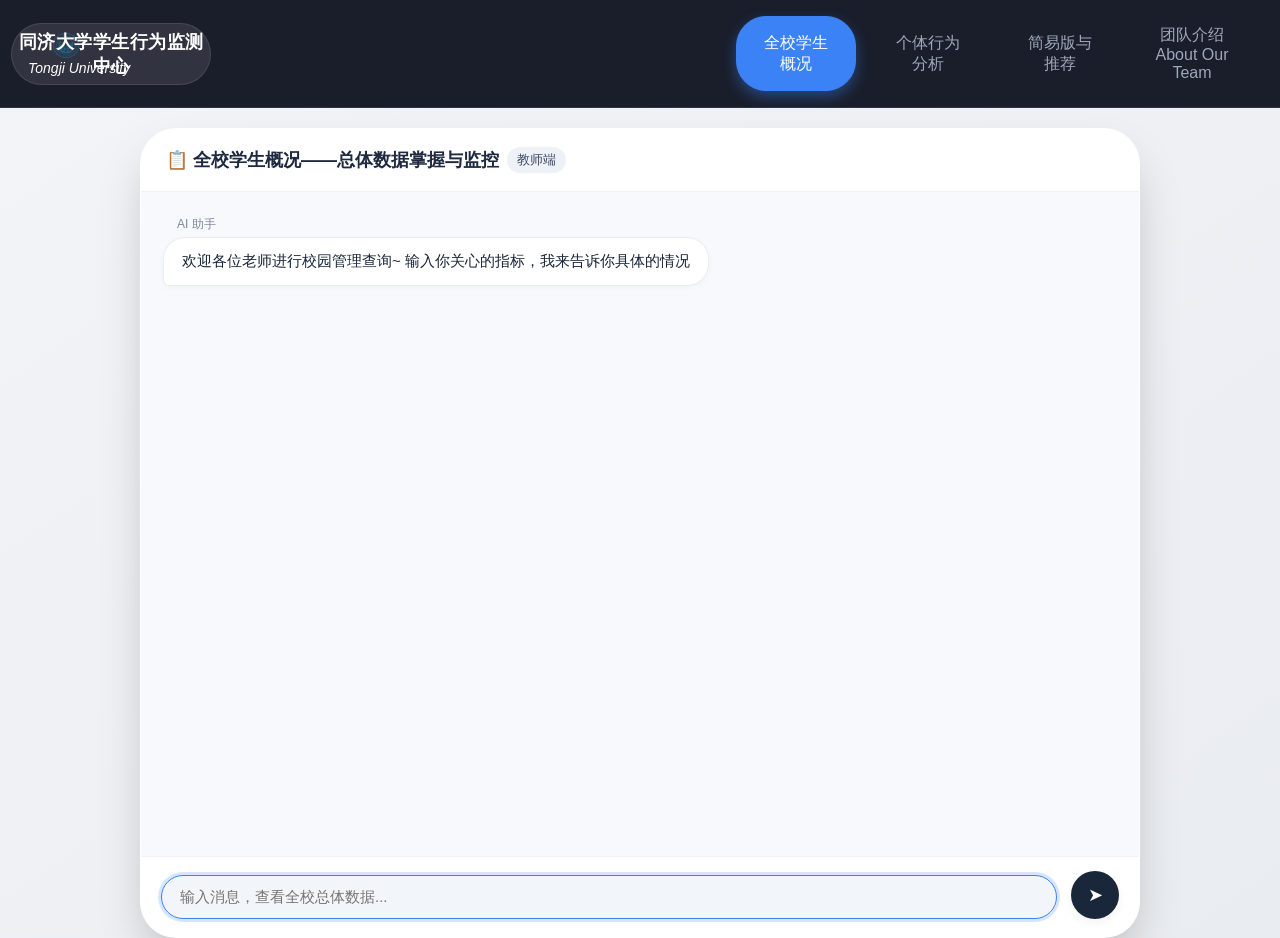
<file: index.html>
<!DOCTYPE html>
<html lang="en">
<head>
    <meta charset="UTF-8">
    <meta name="viewport" content="width=device-width, initial-scale=1.0">
    <title>同济大学行为检测与分析平台 ~ by 校园智能卡团队</title>
    <link rel="stylesheet" href="style.css">
</head>
<body>
    <header class="project-header">
        <div class="logo-area">
            <div class="logo-row"></div>
            <style>
                img{
                    max-width: 5%;
                    height: auto;
                    align-items: center;
                    position:relative;
                    left: 5%;
                }
            </style>
            <img src="img/tj.png" alt="logo">
            <span class="real-logo"> Tongji University </span>
        </div>
        <span class="logo-text">同济大学学生行为监测中心</span>
        <div class="nav-buttons">
            <button class="nav-btn active" data-panel="1">全校学生概况</button>
            <button class="nav-btn" data-panel="2">个体行为分析</button>
            <button class="nav-btn" data-panel="3">简易版与推荐</button>
            <button class="nav-btn" data-panel="4">团队介绍<br>About Our Team</button>
        </div>
    </header>
    <div class="app-container">
        <div class="panels-container">
            <!-- 面板 1 -->
            <div class="chat-panel active" id="panel1">
                <div class="panel-header"><h2>📋 全校学生概况——总体数据掌握与监控 <span>教师端</span></h2></div>
                <div class="chat-messages" id="messages1"></div>
                <div class="chat-footer">
                    <div class="input-wrapper"><textarea id="input1" placeholder="输入消息，查看全校总体数据..." rows="1"></textarea></div>
                    <button class="send-btn" id="sendBtn1" data-panel="1">➤</button>
                </div>
            </div>
            <!-- 面板 2 -->
            <div class="chat-panel" id="panel2">
                <div class="panel-header"><h2>🛠️ 个体行为分析——基于行为识别的全面评估 <span>学生端</span></h2></div>
                <div class="chat-messages" id="messages2"></div>
                <div class="chat-footer">
                    <div class="input-wrapper"><textarea id="input2" placeholder="输入消息，进行行为评估..." rows="1"></textarea></div>
                    <button class="send-btn" id="sendBtn2" data-panel="2">➤</button>
                </div>
            </div>
            <!-- 面板 3 -->
            <div class="chat-panel" id="panel3">
                <div class="panel-header"><h2>🔎 简易版与推荐——基础信息速查与就餐推荐 <span>推荐官</span></h2></div>
                <div class="panel-content split-layout">
                    <div class="left-chat">
                        <div class="chat-messages" id="messages3"></div>
                        <div class="chat-footer">
                            <div class="input-wrapper"><textarea id="input3" placeholder="输入消息，进行快速信息查询..." rows="1"></textarea></div>
                            <button class="send-btn" id="sendBtn3" data-panel="3">➤</button>
                        </div>
                    </div>
                    <div class="right-posts">
                        <div class="posts-header">📌 同济美食精选</div>
                        <div class="posts-scroll">
                            <div class="post-card"><img src="img/changfen1.jpg" alt="美食" class="post-image"><div class="post-content"><h4>同济食堂真的绝了！</h4><p>最近爱上了北苑二楼食堂，尤其是肠粉！<br>好好吃！而且这么大一份才12元！😋</p><span class="post-meta">❤️ 6  👍 3</span></div></div>
                            <div class="post-card"><img src="img/1afd92b9975ce2db4ef31bab8f01ec3f.jpg" alt="美食" class="post-image"><div class="post-content"><h4>同济我原谅你一秒</h4><p>哇难得迟到正常的，呆了三年一直只吃那三四样，其他一律都踩雷，感谢体测完不想吃外卖决定吃食堂的我</p><span class="post-meta">❤️ 65  👍 20</span></div></div>
                            <div class="post-card"><img src="img/07902ba608538e94f9b9fcfb7b00ea62.jpg" alt="美食" class="post-image"><div class="post-content"><h4>同济美食栏目|食堂又上新了什么</h4><p>定位余香食集，💰14r，敲黑板，锡纸鱼丸粉丝</p><span class="post-meta">❤️ 312  👍 78</span></div></div>
                            <div class="post-card"><img src="img/2d10258b1c39486004f3093dd089868f.jpg" alt="美食" class="post-image"><div class="post-content"><h4>如果你还不知道学苑三楼的教师餐厅...</h4><p>速速去尝试一下！学生可以在工作日的晚餐时间和周末时间去用餐</p><span class="post-meta">❤️ 156  👍 43</span></div></div>
                            <div class="post-card"><img src="img/0de7ae846e84cc5263f616a9b1724048.jpg" alt="美食" class="post-image"><div class="post-content"><h4>20r同济西苑的牛肉芝士辛拉面好好吃！</h4><p>虽然每次都要等待<br>但是看着一整片芝士融化在咕嘟咕嘟地汤里好幸福</p><span class="post-meta">❤️ 156  👍 43</span></div></div>
                            <div class="post-card"><img src="img/13e0069c63c4aeace0bca6fb672d88cf.jpg" alt="美食" class="post-image"><div class="post-content"><h4>我宣布西苑目前最好吃的是擂椒饭</h4><p>11.4 刚开业的时候十一点左右去西苑 人巨多<br>最后选了排队相对少的砂锅煲 排骨粉丝煲中规中矩吧 有点咸 排骨吃到后面有点腥 也没有配米饭
                                </p><span class="post-meta">❤ 156  👍 43</span></div></div>
                            <div class="post-card"><img src="img/515e684d3e28244994a239419baa7088.jpg" alt="美食" class="post-image"><div class="post-content"><h4>开学第二天吃什么</h4><p>北苑二楼云南米线窗口</p><span class="post-meta">❤️ 156  👍 43</span></div></div>
                        </div>
                    </div>
                </div>
            </div>
        </div>
        <div class="config-warning" id="configWarning">⚠️ 请先修改代码中的 <strong>API 令牌</strong> 和 <strong>工作流ID</strong>（搜索 REPLACE_ME）</div>
    </div>

    <script>
        // ================== 配置区域 ==================
        const COZE_API_TOKEN = 'pat_FzZU2IZr34kIy6tgX0yQDJZQptJOZKooiYakn1oYRjRx3SJK4ca6bTCGKsYEUOxW';
        const BOT_ID_1 = '7616778619796668456';
        const BOT_ID_2 = '7616659361280819234';
        const BOT_ID_3 = '7616772147448889344';
        const USER_ID = 'web_user_' + Math.random().toString(36).substring(2, 10);
        const COZE_API_BASE = 'https://api.coze.cn/v3/chat';

        let conversationIds = { 1: null, 2: null, 3: null };
        const loadingState = { 1: false, 2: false, 3: false };

        if (COZE_API_TOKEN.includes('REPLACE_ME') || BOT_ID_1.includes('REPLACE_ME')) {
            document.getElementById('configWarning').style.display = 'block';
        } else {
            document.getElementById('configWarning').style.display = 'none';
        }

        function autoResize(textarea) {
            textarea.style.height = 'auto';
            textarea.style.height = Math.min(textarea.scrollHeight, 120) + 'px';
        }
        document.querySelectorAll('textarea').forEach(ta => {
            ta.addEventListener('input', function() { autoResize(this); });
        });

        // 面板切换
        const navBtns = document.querySelectorAll('.nav-btn');
        const panels = document.querySelectorAll('.chat-panel');
        function switchPanel(panelId) {
            panels.forEach(p => p.classList.remove('active'));
            const targetPanel = document.getElementById(`panel${panelId}`);
            if (targetPanel) targetPanel.classList.add('active');
            navBtns.forEach(btn => btn.classList.remove('active'));
            const activeBtn = document.querySelector(`.nav-btn[data-panel="${panelId}"]`);
            if (activeBtn) activeBtn.classList.add('active');
            const appContainer = document.querySelector('.app-container');
            const body = document.body;
            if (panelId === '3') {
                body.classList.add('panel3-active');
                appContainer.classList.add('panel3-fullscreen');
            } else {
                body.classList.remove('panel3-active');
                appContainer.classList.remove('panel3-fullscreen');
            }
        }
        navBtns.forEach(btn => {
            btn.addEventListener('click', (e) => switchPanel(e.target.getAttribute('data-panel')));
        });

        // 添加用户消息
        function addUserMessage(panelId, text) {
            const messagesDiv = document.getElementById(`messages${panelId}`);
            const row = document.createElement('div'); row.className = 'message-row user';
            const wrapper = document.createElement('div'); wrapper.className = 'message-bubble-wrapper';
            const bubble = document.createElement('div'); bubble.className = 'message-bubble'; bubble.textContent = text;
            wrapper.appendChild(bubble); row.appendChild(wrapper); messagesDiv.appendChild(row);
            messagesDiv.scrollTop = messagesDiv.scrollHeight;
        }

        function createBotMessage(panelId) {
            const messagesDiv = document.getElementById(`messages${panelId}`);
            const row = document.createElement('div'); row.className = 'message-row bot';
            const wrapper = document.createElement('div'); wrapper.className = 'message-bubble-wrapper';
            const label = document.createElement('span'); label.className = 'sender-label'; label.textContent = 'AI 助手';
            wrapper.appendChild(label);
            const bubble = document.createElement('div'); bubble.className = 'message-bubble'; bubble.textContent = '';
            wrapper.appendChild(bubble);
            row.appendChild(wrapper); messagesDiv.appendChild(row);
            messagesDiv.scrollTop = messagesDiv.scrollHeight;
            return bubble;
        }

        // ================== 最终修复版（增加 type 过滤）==================
        async function callCozeBotStream(panelId, userQuery, botBubble) {
            const botIdMap = { 1: BOT_ID_1, 2: BOT_ID_2, 3: BOT_ID_3 };
            const bot_id = String(botIdMap[panelId]);

            const requestBody = {
                bot_id: bot_id,
                user_id: USER_ID,
                stream: true,
                auto_save_history: true,
                additional_messages: [{ role: 'user', content: userQuery, content_type: 'text' }]
            };
            if (conversationIds[panelId]) requestBody.conversation_id = conversationIds[panelId];

            console.log(`[面板${panelId}] 发送请求:`, requestBody);

            try {
                const response = await fetch(COZE_API_BASE, {
                    method: 'POST',
                    headers: {
                        'Content-Type': 'application/json',
                        'Authorization': `Bearer ${COZE_API_TOKEN}`
                    },
                    body: JSON.stringify(requestBody)
                });

                console.log(`[面板${panelId}] 响应状态:`, response.status);
                if (!response.ok) {
                    const errText = await response.text();
                    throw new Error(`HTTP ${response.status}: ${errText.substring(0,100)}`);
                }

                const reader = response.body.getReader();
                const decoder = new TextDecoder();
                let accumulatedContent = '';
                let buffer = ''; // 用于处理跨块的行
                let currentEvent = null; // 保存当前事件类型

                console.log(`[面板${panelId}] 开始读取流...`);

                while (true) {
                    const { done, value } = await reader.read();
                    if (done) {
                        console.log(`[面板${panelId}] 流结束 (done)`);
                        break;
                    }

                    const chunk = decoder.decode(value, { stream: true });
                    console.log(`[面板${panelId}] 收到原始块 (长度 ${chunk.length}):`, chunk);

                    buffer += chunk;
                    const lines = buffer.split('\n');
                    buffer = lines.pop() || ''; // 最后可能是不完整的行

                    for (let line of lines) {
                        line = line.trim();
                        if (line === '') continue;
                        console.log(`[面板${panelId}] 处理后行:`, line);

                        if (line.startsWith('event:')) {
                            currentEvent = line.slice(6).trim();
                            console.log(`[面板${panelId}] 事件:`, currentEvent);
                        } else if (line.startsWith('data:')) {
                            const dataStr = line.slice(5).trim();
                            console.log(`[面板${panelId}] data 原始字符串:`, dataStr);
                            if (dataStr === '"[DONE]"' || dataStr === '[DONE]') {
                                console.log(`[面板${panelId}] 收到 [DONE] 信号`);
                                continue;
                            }
                            try {
                                const data = JSON.parse(dataStr);
                                console.log(`[面板${panelId}] 解析后的 data:`, data);

                                if (data.conversation_id) {
                                    conversationIds[panelId] = data.conversation_id;
                                    console.log(`[面板${panelId}] 更新 conversation_id:`, data.conversation_id);
                                }

                                // 使用之前记录的事件类型
                                const eventType = currentEvent;
                                console.log(`[面板${panelId}] 当前事件类型:`, eventType);

                                // 对于消息事件，只处理 type 为 'answer' 的（用户可读的回复）
                                if (eventType === 'conversation.message.delta' || eventType === 'conversation.message.completed') {
                                    // 检查消息类型是否为 answer
                                    if (data.type !== 'answer') {
                                        console.log(`[面板${panelId}] 忽略非 answer 消息:`, data.type);
                                        continue;
                                    }
                                }

                                switch (eventType) {
                                    case 'conversation.message.delta':
                                        const delta = data.content || data.message_item?.content || '';
                                        console.log(`[面板${panelId}] delta 内容:`, delta);
                                        if (delta) {
                                            accumulatedContent += delta;
                                            botBubble.textContent = accumulatedContent;
                                            console.log(`[面板${panelId}] 当前累积内容:`, accumulatedContent);
                                            document.getElementById(`messages${panelId}`).scrollTop = 
                                                document.getElementById(`messages${panelId}`).scrollHeight;
                                        }
                                        break;
                                    case 'conversation.message.completed':
                                        const final = data.content || data.message_item?.content || '';
                                        console.log(`[面板${panelId}] 最终消息内容:`, final);
                                        if (final && final !== accumulatedContent) {
                                            accumulatedContent = final;
                                            botBubble.textContent = final;
                                        }
                                        break;
                                    case 'conversation.chat.completed':
                                        console.log(`[面板${panelId}] 对话完成, usage:`, data.run_record_item?.usage);
                                        break;
                                    case 'conversation.error':
                                        console.error(`[面板${panelId}] 错误事件:`, data.error);
                                        throw new Error(data.error || '未知错误');
                                    case 'conversation.stream.done':
                                        console.log(`[面板${panelId}] 流完成信号`);
                                        break;
                                    default:
                                        console.log(`[面板${panelId}] 未处理的事件:`, eventType);
                                }
                            } catch (e) {
                                console.error(`[面板${panelId}] JSON 解析失败:`, e, '原始 data:', dataStr);
                            }
                        } else {
                            console.log(`[面板${panelId}] 未知行格式:`, line);
                        }
                    }
                }

                if (accumulatedContent === '') {
                    console.warn(`[面板${panelId}] 警告: 最终累积内容为空`);
                }

            } catch (error) {
                console.error(`[面板${panelId}] 请求异常:`, error);
                botBubble.classList.add('error-bubble');
                botBubble.textContent = `请求失败: ${error.message}`;
            }
        }

        async function handleSend(panelId) {
            const input = document.getElementById(`input${panelId}`);
            const query = input.value.trim();
            if (!query || loadingState[panelId]) return;

            input.value = '';
            autoResize(input);
            addUserMessage(panelId, query);

            const botBubble = createBotMessage(panelId);
            loadingState[panelId] = true;
            const sendBtn = document.getElementById(`sendBtn${panelId}`);
            sendBtn.classList.add('disabled');

            await callCozeBotStream(panelId, query, botBubble);

            loadingState[panelId] = false;
            sendBtn.classList.remove('disabled');
        }

        // 绑定事件
        for (let i = 1; i <= 3; i++) {
            const sendBtn = document.getElementById(`sendBtn${i}`);
            const input = document.getElementById(`input${i}`);
            if (sendBtn) sendBtn.addEventListener('click', () => handleSend(i));
            if (input) input.addEventListener('keydown', (e) => {
                if (e.key === 'Enter' && !e.shiftKey) { e.preventDefault(); handleSend(i); }
            });
        }

        // 初始欢迎消息
        function addInitialBotMessage(panelId, text) {
            const messagesDiv = document.getElementById(`messages${panelId}`);
            const row = document.createElement('div'); row.className = 'message-row bot';
            const wrapper = document.createElement('div'); wrapper.className = 'message-bubble-wrapper';
            const label = document.createElement('span'); label.className = 'sender-label'; label.textContent = 'AI 助手';
            wrapper.appendChild(label);
            const bubble = document.createElement('div'); bubble.className = 'message-bubble'; bubble.textContent = text;
            wrapper.appendChild(bubble);
            row.appendChild(wrapper); messagesDiv.appendChild(row);
        }
        addInitialBotMessage(1, '欢迎各位老师进行校园管理查询~ 输入你关心的指标，我来告诉你具体的情况');
        addInitialBotMessage(2, '欢迎各位同学进行自身行为分析~ 了解自己的行为可以督促你更好地管理自己喔');
        addInitialBotMessage(3, '可以进行简单的信息查询与推荐美食速览~');

        document.getElementById('input1')?.focus();
    </script>
</body>
</html>
</file>
<file: style.css>
/* ===== 全局重置 ===== */
* {
    margin: 0;
    padding: 0;
    box-sizing: border-box;
    font-family: -apple-system, BlinkMacSystemFont, "Segoe UI", Roboto, Helvetica, Arial, sans-serif;
}

body {
    background: linear-gradient(145deg, #f2f4f8 0%, #e9ecf0 100%);
    min-height: 100vh;
    display: flex;
    flex-direction: column;
    justify-content: flex-start;
    align-items: center;
    padding: 0px;
}
/* ===== 顶部项目栏 ===== */
.project-header {
    background: #1a1e2b;
    width: 100%;
    padding: 16px 28px;
    display: flex;
    align-items: center;
    margin-bottom: 20px;
    justify-content: space-between;
    border-bottom: 1px solid #2d3345;
    flex-shrink: 0;
}


/* ===== 主应用容器 ===== */
.app-container {
    width: 100%;
    max-width: 1000px;
    height: 90vh;
    max-height: 850px;
    background: #ffffff;
    border-radius: 36px;
    box-shadow: 0 25px 50px -12px rgba(0, 0, 0, 0.25);
    display: flex;
    flex-direction: column;
    overflow: hidden;
    backdrop-filter: blur(10px);
    border: 1px solid rgba(255, 255, 255, 0.3);
    min-height: 0;
}


.logo-area {
    display: flex;
    align-items: center;
    gap: 12px;
    flex-direction: column;
    align-items: flex-start;
}

.logo-icon {
    font-size: 28px;
    background: #3b82f6;
    width: 44px;
    height: 44px;
    border-radius: 14px;
    display: flex;
    align-items: center;
    justify-content: center;
    color: white;
    font-weight: 600;
    box-shadow: 0 6px 12px rgba(59, 130, 246, 0.3);
}

.logo-row {
    display: flex;
    align-items: center;
    gap: 12px;
}

.real-logo {
    color:white;
    font-style: italic;
    font-size: 14px;
    display: flex;
    position:relative;
    bottom: 10px;
}

.logo-text {
    display: block;
    width: 400px;
    text-align: center;
    color: white;
    font-weight: 600;
    font-size: 18px;
    letter-spacing: 0.5px;
    background: rgba(255, 255, 255, 0.1);
    padding: 6px 14px;
    border-radius: 40px;
    border: 1px solid rgba(255, 255, 255, 0.1);
    position: relative;
    right: 525px;
    padding-left: 0px;   /* 原为 14px，增加左内边距 */
    padding-right: 0px;
    
}

.nav-buttons {
    display: flex;
    gap: 12px;
}

.nav-btn {
    display: block;
    width: 120px;
    background: transparent;
    border: none;
    color: #a0a6b9;
    font-size: 16px;
    font-weight: 500;
    padding: 8px 22px;
    border-radius: 30px;
    cursor: pointer;
    transition: all 0.2s ease;
    border: 1px solid transparent;
}

.panel-content.split-layout {
    display: flex;
    height: 100%;           /* 撑满父容器剩余高度 */
    overflow: hidden;       /* 防止整体溢出 */
}

.left-chat {
    flex: 1;                /* 左右各占一半 */
    display: flex;
    flex-direction: column;
    background: #f7f9fc;    /* 保持与原聊天区背景一致 */
    min-width: 0;           /* 防止 flex 子项溢出 */
}

.right-posts {
    flex: 1;
    display: flex;
    flex-direction: column;
    background: #ffffff;
    border-left: 1px solid #eef2f6;
    min-width: 0;
}

/* 帖子区域头部 */
.posts-header {
    padding: 16px 20px;
    font-weight: 600;
    font-size: 16px;
    color: #1f2a41;
    border-bottom: 1px solid #eef2f6;
    background: #fafbfc;
     background-image: url('background_img/20271439_123522536105_2.jpg')
}

/* 滚动帖子列表 */
.posts-scroll {
    flex: 1;
    overflow-y: auto;
    padding: 16px 12px;
    display: grid;
    grid-template-columns: 1fr 1fr;
    flex-direction: column;
    gap: 12px;
}

/* 帖子卡片（小红书风格） */
.post-card {
    display: flex;
    flex-direction: column;
    gap: 12px;
    background: #ffffff;
    border-radius: 16px;
    padding: 24px 12px;
    box-shadow: 0 2px 10px rgba(0, 0, 0, 0.03);
    border: 1px solid #f0f2f5;
    transition: transform 0.15s, box-shadow 0.15s;
    cursor: pointer;
}

.post-card:hover {
    transform: translateY(-2px);
    box-shadow: 0 8px 20px rgba(0, 0, 0, 0.06);
}

.post-image {
    width: 100%;                      /* 图片撑满卡片宽度 */
    height: 160px;
    object-fit: cover;
    flex-shrink: 0;
    background: #eef2f6;
    max-width: 100%;
    margin: 0;
    left: auto;
    right: auto;
    position: static;
}

.post-content {
    flex: 1;
    display: flex;
    flex-direction: column;
    justify-content: center;
    min-width: 0;           /* 防止文字溢出 */
}

.post-content h4 {
    font-size: 16px;
    font-weight: 600;
    color: #1a2639;
    margin-bottom: 4px;
    white-space: nowrap;
    overflow: hidden;
    text-overflow: ellipsis;
}

.post-content p {
    font-size: 13px;
    color: #5e6a82;
    line-height: 1.4;
    margin-bottom: 6px;
    display: -webkit-box;
    -webkit-line-clamp: 2;
    -webkit-box-orient: vertical;
    overflow: hidden;
    
}

.post-meta {
    font-size: 12px;
    color: #8f9bb3;
    display: flex;
    gap: 12px;
}

.nav-btn:hover {
    background: rgba(255, 255, 255, 0.05);
    color: #e0e4f0;
}

.nav-btn.active {
    background: #3b82f6;
    color: white;
    box-shadow: 0 6px 14px rgba(59, 130, 246, 0.4);
    border-color: #3b82f6;
}

/* ===== 面板容器 ===== */
.panels-container {
    flex: 1;
    background: #f0f2f5;
    position: relative;
    overflow: hidden;
}

/* 每个独立面板 */
.chat-panel {
    width: 100%;
    height: 100%;
    display: none;
    flex-direction: column;
    background: #f7f9fc;
}

.chat-panel.active {
    display: flex;
}

/* 面板内小标题 */
.panel-header {
    padding: 18px 25px;
    background: white;
    border-bottom: 1px solid #eef2f6;
    flex-shrink: 0;
}

.panel-header h2 {
    font-size: 18px;
    font-weight: 600;
    color: #1f2a41;
    display: flex;
    align-items: center;
    gap: 8px;
}

.panel-header h2 span {
    background: #eef2f6;
    font-size: 13px;
    padding: 4px 10px;
    border-radius: 40px;
    color: #3f4a67;
    font-weight: 400;
}

/* ===== 消息区域 ===== */
.chat-messages {
    flex: 1;
    padding: 24px 22px 16px 22px;
    overflow-y: auto;
    display: flex;
    flex-direction: column;
    gap: 18px;
    background: #f7f9fc;
}

.message-row {
    display: flex;
    width: 100%;
}

.message-row.user {
    justify-content: flex-end;
}

.message-row.bot {
    justify-content: flex-start;
}

.message-bubble-wrapper {
    max-width: 75%;
    display: flex;
    flex-direction: column;
}

.sender-label {
    font-size: 12px;
    color: #7f8a9f;
    margin-bottom: 4px;
    margin-left: 14px;
}

.message-bubble {
    padding: 12px 18px;
    border-radius: 22px;
    font-size: 15px;
    line-height: 1.5;
    word-break: break-word;
    white-space: pre-wrap;
    box-shadow: 0 2px 6px rgba(0, 0, 0, 0.03);
}

.user .message-bubble {
    background: #3b82f6;
    color: white;
    border-bottom-right-radius: 6px;
}

.bot .message-bubble {
    background: white;
    border: 1px solid #e6ecf2;
    border-bottom-left-radius: 6px;
    color: #1a2639;
}

.error-bubble {
    background: #fff1f0;
    border: 1px solid #ffcdc7;
    color: #b34033;
}

/* 思考动画 */
.typing-bubble {
    background: white;
    border: 1px solid #e6ecf2;
    padding: 14px 20px;
    border-radius: 22px;
    border-bottom-left-radius: 6px;
    display: flex;
    align-items: center;
    gap: 5px;
}

.typing-bubble span {
    width: 8px;
    height: 8px;
    background: #8f9bb3;
    border-radius: 50%;
    display: inline-block;
    animation: typing 1.4s infinite ease-in-out both;
}

.typing-bubble span:nth-child(1) { animation-delay: -0.32s; }
.typing-bubble span:nth-child(2) { animation-delay: -0.16s; }

@keyframes typing {
    0%, 80%, 100% { transform: scale(0.6); opacity: 0.4; }
    40% { transform: scale(1); opacity: 1; }
}

/* ===== 底部输入区 ===== */
.chat-footer {
    background: white;
    padding: 14px 20px 18px 20px;
    display: flex;
    align-items: flex-end;
    gap: 14px;
    border-top: 1px solid #eef2f6;
    flex-shrink: 0;
}

.input-wrapper {
    flex: 1;
    background: #f2f5f9;
    border-radius: 30px;
    padding: 10px 18px;
    display: flex;
    align-items: center;
    border: 1px solid #e3e9f2;
    transition: 0.2s;
}

.input-wrapper:focus-within {
    border-color: #3b82f6;
    box-shadow: 0 0 0 3px rgba(59, 130, 246, 0.2);
}

.input-wrapper textarea {
    width: 100%;
    border: none;
    background: transparent;
    resize: none;
    font-size: 15px;
    max-height: 100px;
    outline: none;
    font-family: inherit;
    line-height: 1.5;
}

.send-btn {
    background: #1a2639;
    color: white;
    width: 48px;
    height: 48px;
    border-radius: 50%;
    display: flex;
    align-items: center;
    justify-content: center;
    border: none;
    cursor: pointer;
    transition: 0.15s;
    font-size: 18px;
    flex-shrink: 0;
    box-shadow: 0 4px 10px rgba(0, 0, 0, 0.05);
}

.send-btn:active {
    transform: scale(0.94);
    background: #2d3a54;
}

.send-btn.disabled {
    background: #b7c0ce;
    pointer-events: none;
    cursor: not-allowed;
    box-shadow: none;
}

/* ===== 配置警告条 ===== */
.config-warning {
    background: #fff9e5;
    border-left: 4px solid #f5b342;
    padding: 12px 20px;
    margin: 0 20px 15px 20px;
    border-radius: 12px;
    font-size: 14px;
    color: #7a6300;
    display: none; /* 默认隐藏，通过JS显示 */
    flex-shrink: 0;
}

.app-container.panel3-fullscreen {
    max-width: none;
    width: 100%;
    border-radius: 0;
    /* 保留原有的 flex: 1 等属性，无需改动 */
}

body.panel3-active {
    padding: 0;                /* 移除 body 的内边距，使内容真正贴边 */
}

body.panel3-active .project-header {
    border-radius: 0;          /* 顶栏也可以取消圆角，保持统一 */
    margin-bottom: 0;          /* 去掉与下方的间距 */
}

#panel3 .panel-header {
    border-bottom: 2px solid #ffb6c1;  /* 浅粉红色实线，厚度2px */
    margin-bottom: 0px;                /* 与下方内容的间距，可根据需要调整 */
}
</file>
